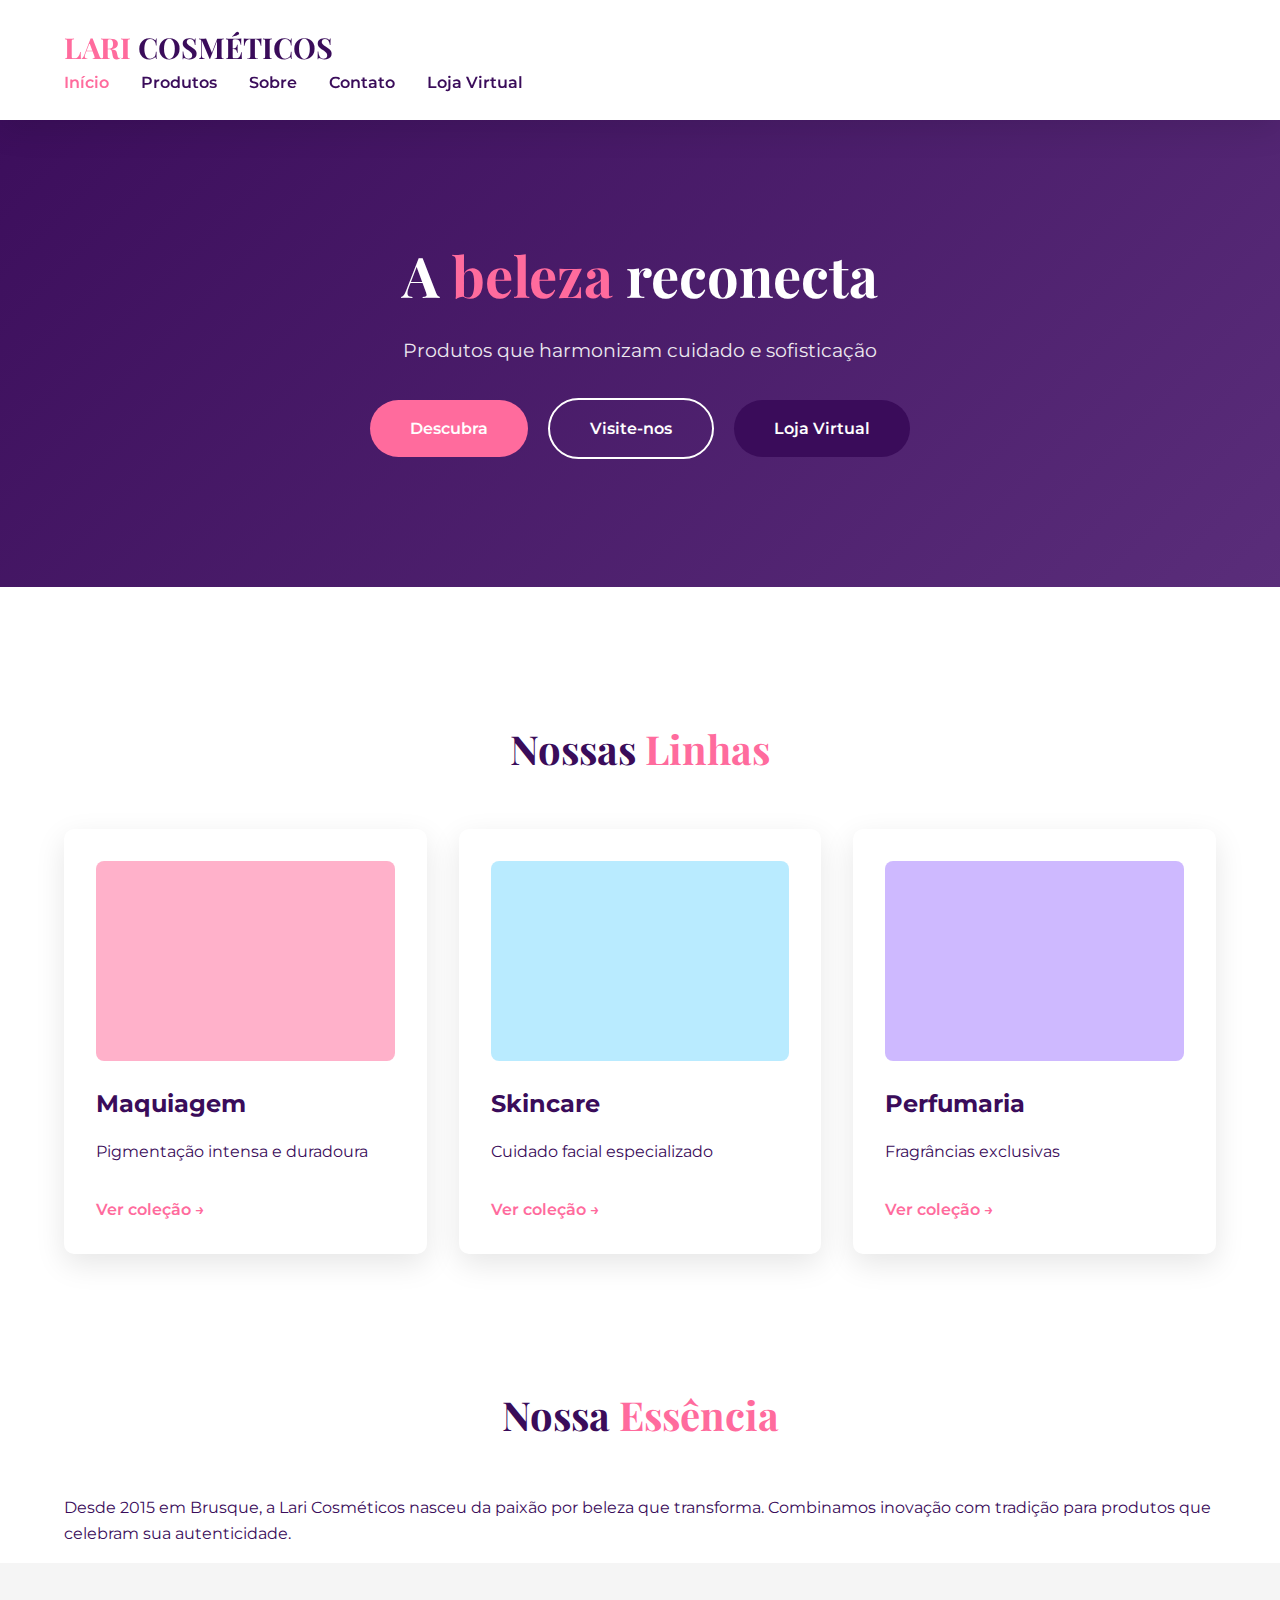
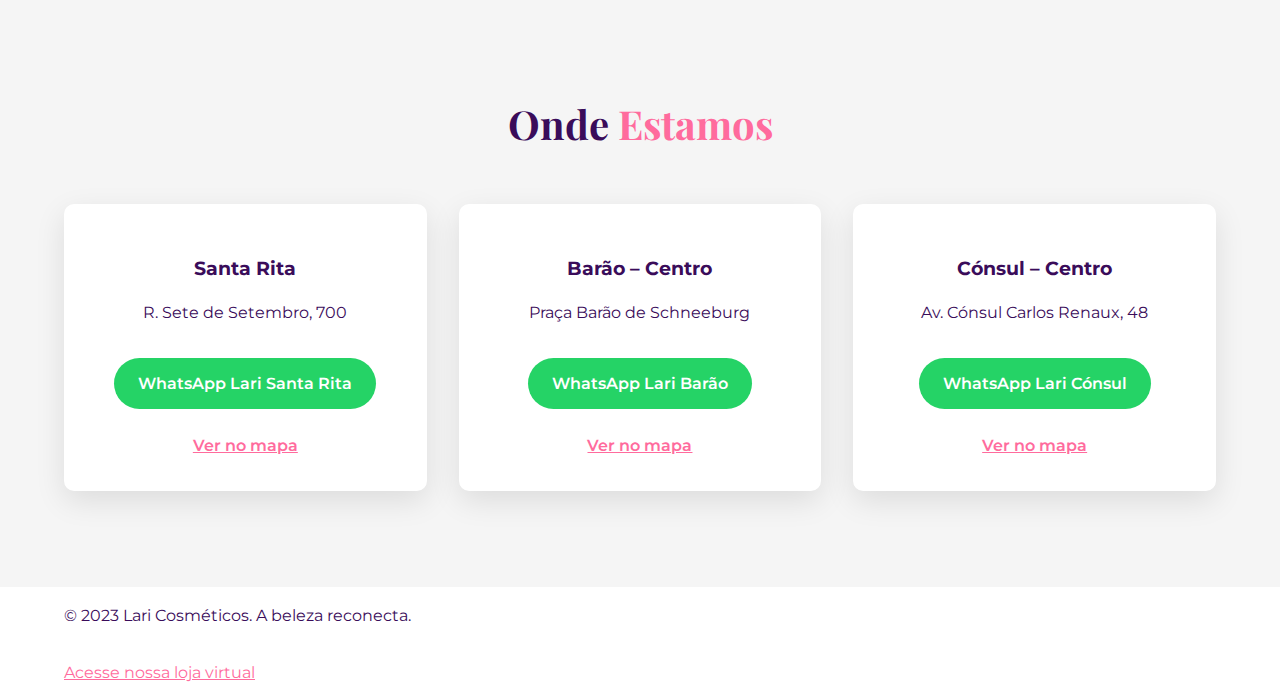
<file: docs/index.html>
<!DOCTYPE html>
<html lang="pt-BR">
<head>
    <meta charset="UTF-8">
    <meta name="viewport" content="width=device-width, initial-scale=1.0">
    <title>Lari Cosméticos | Beleza Autêntica</title>
    <link rel="stylesheet" href="css/style.css">
    <link href="https://fonts.googleapis.com/css2?family=Montserrat:wght@300;400;600;700&family=Playfair+Display:wght@400;700&display=swap" rel="stylesheet">
</head>
<body>
    <!-- Cabeçalho Luxuoso -->
    <header class="header">
        <div class="container">
            <div class="logo">
                <span class="logo-highlight">LARI</span> COSMÉTICOS
            </div>
            <nav class="nav">
                <a href="#home" class="nav-link active">Início</a>
                <a href="#products" class="nav-link">Produtos</a>
                <a href="#about" class="nav-link">Sobre</a>
                <a href="#contact" class="nav-link">Contato</a>
                <!-- Adicionei link para a loja no menu -->
                <a href="store.html" class="nav-link">Loja Virtual</a>
            </nav>
        </div>
    </header>

    <!-- Hero Section (Sem Imagem) -->
    <section id="home" class="hero">
        <div class="container">
            <h1 class="hero-title">A <span>beleza</span> reconecta</h1>
            <p class="hero-subtitle">Produtos que harmonizam cuidado e sofisticação</p>
            <div class="hero-cta">
                <a href="#products" class="cta-button">Descubra</a>
                <a href="#contact" class="cta-button outline">Visite-nos</a>
                <!-- Adicionei botão direto para loja -->
                <a href="store.html" class="cta-button" style="background: var(--roxo-escuro);">Loja Virtual</a>
            </div>
        </div>
    </section>

    <!-- Seção Produtos -->
    <section id="products" class="products">
        <div class="container">
            <h2 class="section-title">Nossas <span>Linhas</span></h2>
            <div class="product-grid">
                <div class="product-card">
                    <div class="product-fake-image" style="--color: #FF9EBD"></div>
                    <h3>Maquiagem</h3>
                    <p>Pigmentação intensa e duradoura</p>
                    <!-- Link corrigido para store.html -->
                    <a href="store.html?category=maquiagem" class="product-link">Ver coleção →</a>
                </div>
                <div class="product-card">
                    <div class="product-fake-image" style="--color: #A8E6FF"></div>
                    <h3>Skincare</h3>
                    <p>Cuidado facial especializado</p>
                    <a href="store.html?category=skincare" class="product-link">Ver coleção →</a>
                </div>
                <div class="product-card">
                    <div class="product-fake-image" style="--color: #C2A8FF"></div>
                    <h3>Perfumaria</h3>
                    <p>Fragrâncias exclusivas</p>
                    <a href="store.html?category=perfumaria" class="product-link">Ver coleção →</a>
                </div>
            </div>
        </div>
    </section>

    <!-- Seção Sobre -->
    <section id="about" class="about">
        <div class="container">
            <h2 class="section-title">Nossa <span>Essência</span></h2>
            <p class="about-text">Desde 2015 em Brusque, a Lari Cosméticos nasceu da paixão por beleza que transforma. Combinamos inovação com tradição para produtos que celebram sua autenticidade.</p>
        </div>
    </section>

    <!-- Seção Contato -->
    <section id="contact" class="contact">
        <div class="container">
            <h2 class="section-title">Onde <span>Estamos</span></h2>
            <div class="contact-grid">
                <!-- Loja Santa Rita -->
                <div class="contact-card">
                    <h3>Santa Rita</h3>
                    <p>R. Sete de Setembro, 700</p>
                    <a href="https://wa.me/5548999999999" class="whatsapp-button" target="_blank">
                        WhatsApp Lari Santa Rita
                    </a>
                    <a href="https://maps.app.goo.gl/XXXXXXXXXXXXX" class="map-link" target="_blank">Ver no mapa</a>
                </div>

                <!-- Loja Barão -->
                <div class="contact-card">
                    <h3>Barão – Centro</h3>
                    <p>Praça Barão de Schneeburg</p>
                    <a href="https://wa.me/5548999999999" class="whatsapp-button" target="_blank">
                        WhatsApp Lari Barão
                    </a>
                    <a href="https://maps.app.goo.gl/XXXXXXXXXXXXX" class="map-link" target="_blank">Ver no mapa</a>
                </div>

                <!-- Loja Cónsul -->
                <div class="contact-card">
                    <h3>Cónsul – Centro</h3>
                    <p>Av. Cónsul Carlos Renaux, 48</p>
                    <a href="https://wa.me/5548999999999" class="whatsapp-button" target="_blank">
                        WhatsApp Lari Cónsul
                    </a>
                    <a href="https://maps.app.goo.gl/XXXXXXXXXXXXX" class="map-link" target="_blank">Ver no mapa</a>
                </div>
            </div>
        </div>
    </section>

    <!-- Rodapé -->
    <footer class="footer">
        <div class="container">
            <p>© 2023 Lari Cosméticos. A beleza reconecta.</p>
            <!-- Adicionei link para loja no footer -->
            <a href="store.html" style="color: var(--rosa-destaque); margin-top: 1rem; display: inline-block;">Acesse nossa loja virtual</a>
        </div>
    </footer>

    <script src="js/main.js"></script>
</body>
</html>
</file>
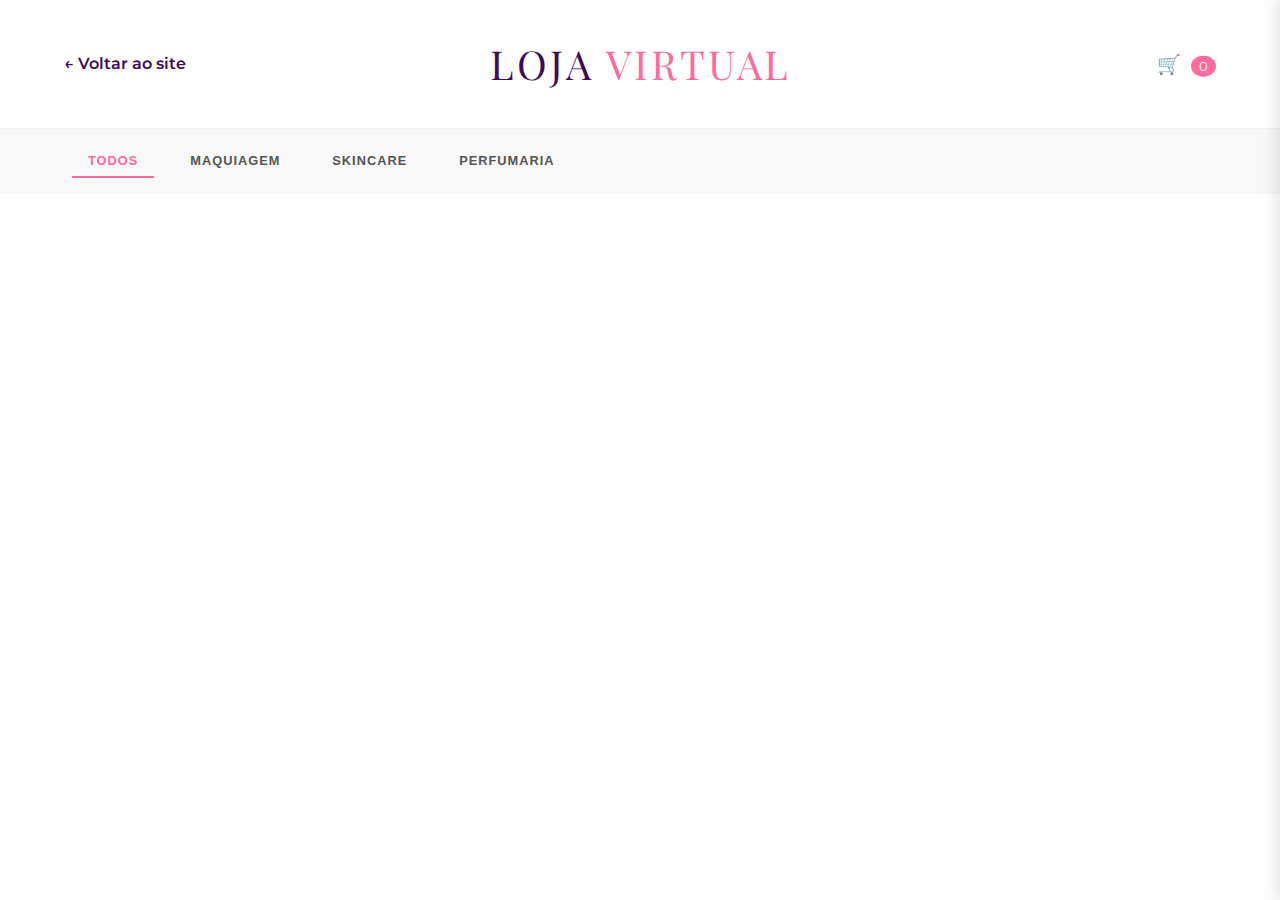
<file: docs/store.html>
<!DOCTYPE html>
<html lang="pt-BR">
<head>
    <meta charset="UTF-8">
    <meta name="viewport" content="width=device-width, initial-scale=1.0">
    <title>Loja Virtual | Lari Cosméticos</title>
    <link rel="stylesheet" href="css/store.css">
    <link href="https://fonts.googleapis.com/css2?family=Montserrat:wght@300;400;600&family=Playfair+Display:wght@400;700&display=swap" rel="stylesheet">
</head>
<body class="store-body">
    <!-- Header Minimalista -->
    <header class="store-header">
        <div class="container">
            <a href="index.html" class="back-link">
                ← Voltar ao site
            </a>
            <h1>LOJA <span>VIRTUAL</span></h1>
            <div class="cart-icon">🛒 <span class="cart-count">0</span></div>
        </div>
    </header>

    <!-- Filtros Discretos -->
    <nav class="store-filters">
        <div class="container">
            <button class="filter-btn active" data-category="all">TODOS</button>
            <button class="filter-btn" data-category="maquiagem">MAQUIAGEM</button>
            <button class="filter-btn" data-category="skincare">SKINCARE</button>
            <button class="filter-btn" data-category="perfumaria">PERFUMARIA</button>
        </div>
    </nav>

    <!-- Grid de Produtos -->
    <main class="store-main">
        <div class="container">
            <div class="product-grid">
                <!-- Produtos serão injetados via JavaScript -->
            </div>
        </div>
    </main>

    <!-- Mini Carrinho Flutuante -->
    <aside class="mini-cart">
        <div class="cart-header">
            <h3>SEU CARRINHO</h3>
            <button class="close-cart">×</button>
        </div>
        <div class="cart-items">
            <!-- Itens serão adicionados dinamicamente -->
        </div>
        <div class="cart-footer">
            <p class="cart-total">Total: R$ 0,00</p>
            <button class="checkout-btn">FINALIZAR COMPRA</button>
        </div>
    </aside>

    <script src="js/store.js"></script>
</body>
</html>
</file>
<file: docs/css/style.css>
/* Variáveis de Cor */
:root {
    --roxo-escuro: #3A0C5A;
    --rosa-destaque: #FF6B9D;
    --branco: #FFFFFF;
    --cinza-claro: #F5F5F5;
    --sombra: 0 10px 30px rgba(0, 0, 0, 0.1);
}

/* Reset & Base */
body {
    font-family: 'Montserrat', sans-serif;
    color: var(--roxo-escuro);
    background: var(--branco);
    line-height: 1.6;
    margin: 0;
}

.container {
    width: 90%;
    max-width: 1200px;
    margin: 0 auto;
}

/* Header Luxuoso */
.header {
    background: var(--branco);
    box-shadow: var(--sombra);
    position: fixed;
    width: 100%;
    z-index: 100;
    padding: 1.5rem 0;
}

.logo {
    font-family: 'Playfair Display', serif;
    font-size: 1.8rem;
    font-weight: 700;
}

.logo-highlight {
    color: var(--rosa-destaque);
}

.nav {
    display: flex;
    gap: 2rem;
}

.nav-link {
    text-decoration: none;
    color: var(--roxo-escuro);
    position: relative;
    font-weight: 600;
}

.nav-link.active {
    color: var(--rosa-destaque);
}

.nav-link::after {
    content: '';
    position: absolute;
    width: 0;
    height: 2px;
    bottom: -5px;
    left: 0;
    background: var(--rosa-destaque);
    transition: width 0.3s;
}

.nav-link:hover::after {
    width: 100%;
}

/* Hero Section (Sem Imagem) */
.hero {
    background: linear-gradient(135deg, var(--roxo-escuro), #5A2D7A);
    color: var(--branco);
    padding: 12rem 0 8rem;
    text-align: center;
}

.hero-title {
    font-family: 'Playfair Display', serif;
    font-size: 3.5rem;
    margin-bottom: 1rem;
}

.hero-title span {
    color: var(--rosa-destaque);
}

.hero-subtitle {
    font-size: 1.2rem;
    max-width: 600px;
    margin: 0 auto 2rem;
    opacity: 0.9;
}

.cta-button {
    display: inline-block;
    padding: 1rem 2.5rem;
    background: var(--rosa-destaque);
    color: var(--branco);
    border-radius: 50px;
    text-decoration: none;
    font-weight: 600;
    margin: 0 0.5rem;
    transition: transform 0.3s, box-shadow 0.3s;
}

.cta-button.outline {
    background: transparent;
    border: 2px solid var(--branco);
}

.cta-button:hover {
    transform: translateY(-5px);
    box-shadow: 0 10px 20px rgba(255, 107, 157, 0.3);
}

/* Seção Produtos */
.products {
    padding: 6rem 0;
}

.section-title {
    font-family: 'Playfair Display', serif;
    font-size: 2.5rem;
    text-align: center;
    margin-bottom: 3rem;
}

.section-title span {
    color: var(--rosa-destaque);
}

.product-grid {
    display: grid;
    grid-template-columns: repeat(auto-fit, minmax(300px, 1fr));
    gap: 2rem;
}

.product-card {
    background: var(--branco);
    border-radius: 10px;
    padding: 2rem;
    box-shadow: var(--sombra);
    transition: transform 0.3s;
}

.product-card:hover {
    transform: translateY(-10px);
}

.product-fake-image {
    width: 100%;
    height: 200px;
    background-color: var(--color);
    border-radius: 8px;
    margin-bottom: 1.5rem;
    opacity: 0.8;
}

.product-card h3 {
    font-size: 1.5rem;
    margin-bottom: 0.5rem;
}

.product-link {
    color: var(--rosa-destaque);
    text-decoration: none;
    font-weight: 600;
    display: inline-block;
    margin-top: 1rem;
}

/* Responsivo */
@media (max-width: 768px) {
    .hero-title {
        font-size: 2.5rem;
    }
    
    .nav {
        display: none; /* Menu mobile pode ser adicionado depois */
    }
}
/* Seção Contato */
.contact {
    padding: 6rem 0;
    background: var(--cinza-claro);
}

.contact-grid {
    display: grid;
    grid-template-columns: repeat(auto-fit, minmax(300px, 1fr));
    gap: 2rem;
    margin-top: 2rem;
}

.contact-card {
    background: var(--branco);
    border-radius: 10px;
    padding: 2rem;
    box-shadow: var(--sombra);
    text-align: center;
}

.contact-card h3 {
    color: var(--roxo-escuro);
    margin-bottom: 0.5rem;
}

.contact-card p {
    margin-bottom: 1.5rem;
}

.whatsapp-button {
    display: inline-block;
    background: #25D366;
    color: white;
    padding: 0.8rem 1.5rem;
    border-radius: 50px;
    text-decoration: none;
    font-weight: 600;
    margin: 0.5rem 0;
    transition: transform 0.3s;
}

.whatsapp-button:hover {
    transform: translateY(-3px);
}

.map-link {
    display: block;
    color: var(--rosa-destaque);
    margin-top: 1rem;
    font-weight: 600;
}
</file>
<file: docs/css/store.css>
/* Variáveis */
:root {
    --roxo-escuro: #3A0C5A;
    --rosa-destaque: #FF6B9D;
    --branco: #FFFFFF;
    --cinza-claro: #F8F8F8;
    --cinza-texto: #555555;
    --sombra-suave: 0 2px 15px rgba(0, 0, 0, 0.05);
}

/* Reset */
* {
    margin: 0;
    padding: 0;
    box-sizing: border-box;
}

.store-body {
    font-family: 'Montserrat', sans-serif;
    color: var(--roxo-escuro);
    background: var(--branco);
    line-height: 1.6;
}

.container {
    width: 90%;
    max-width: 1200px;
    margin: 0 auto;
}

/* Header */
.store-header {
    padding: 2rem 0;
    border-bottom: 1px solid rgba(0, 0, 0, 0.05);
    text-align: center;
    position: relative;
}

.store-header h1 {
    font-family: 'Playfair Display', serif;
    font-size: 2.5rem;
    font-weight: 400;
    letter-spacing: 3px;
}

.store-header h1 span {
    color: var(--rosa-destaque);
}

.back-link {
    position: absolute;
    left: 5%;
    top: 50%;
    transform: translateY(-50%);
    color: var(--roxo-escuro);
    text-decoration: none;
    font-weight: 600;
}

.cart-icon {
    position: absolute;
    right: 5%;
    top: 50%;
    transform: translateY(-50%);
    cursor: pointer;
    font-size: 1.2rem;
}

.cart-count {
    font-size: 0.8rem;
    background: var(--rosa-destaque);
    color: white;
    border-radius: 50%;
    padding: 0.2rem 0.5rem;
    margin-left: 0.3rem;
}

/* Filtros */
.store-filters {
    padding: 1rem 0;
    background: var(--cinza-claro);
    margin-bottom: 2rem;
}

.filter-btn {
    background: none;
    border: none;
    padding: 0.5rem 1rem;
    margin: 0 0.5rem;
    font-weight: 600;
    color: var(--cinza-texto);
    cursor: pointer;
    transition: all 0.3s;
    text-transform: uppercase;
    letter-spacing: 1px;
    font-size: 0.8rem;
}

.filter-btn.active {
    color: var(--rosa-destaque);
    border-bottom: 2px solid var(--rosa-destaque);
}

/* Grid de Produtos */
.product-grid {
    display: grid;
    grid-template-columns: repeat(auto-fill, minmax(250px, 1fr));
    gap: 2rem;
    padding: 1rem 0;
}

.product-card {
    background: var(--branco);
    border-radius: 8px;
    overflow: hidden;
    transition: transform 0.3s, box-shadow 0.3s;
    position: relative;
}

.product-card:hover {
    transform: translateY(-5px);
    box-shadow: var(--sombra-suave);
}

.product-image {
    height: 200px;
    background: var(--cinza-claro);
    display: flex;
    align-items: center;
    justify-content: center;
    color: var(--cinza-texto);
    font-size: 0.9rem;
}

.product-info {
    padding: 1.5rem;
}

.product-info h3 {
    font-size: 1rem;
    margin-bottom: 0.5rem;
    font-weight: 600;
}

.product-price {
    color: var(--rosa-destaque);
    font-weight: 700;
    margin: 0.5rem 0;
}

.add-to-cart {
    width: 100%;
    padding: 0.8rem;
    background: var(--roxo-escuro);
    color: var(--branco);
    border: none;
    border-radius: 4px;
    cursor: pointer;
    transition: background 0.3s;
    font-weight: 600;
    text-transform: uppercase;
    font-size: 0.8rem;
    letter-spacing: 1px;
}

.add-to-cart:hover {
    background: var(--rosa-destaque);
}

/* Mini Carrinho */
.mini-cart {
    position: fixed;
    top: 0;
    right: -350px;
    width: 350px;
    height: 100vh;
    background: var(--branco);
    box-shadow: -5px 0 15px rgba(0, 0, 0, 0.1);
    transition: right 0.3s;
    z-index: 1000;
    padding: 2rem;
    display: flex;
    flex-direction: column;
}

.mini-cart.active {
    right: 0;
}

.cart-header {
    display: flex;
    justify-content: space-between;
    margin-bottom: 1.5rem;
    padding-bottom: 1rem;
    border-bottom: 1px solid rgba(0, 0, 0, 0.1);
}

.close-cart {
    background: none;
    border: none;
    font-size: 1.5rem;
    cursor: pointer;
    color: var(--cinza-texto);
}

.cart-items {
    flex-grow: 1;
    overflow-y: auto;
}

.cart-footer {
    padding-top: 1rem;
    border-top: 1px solid rgba(0, 0, 0, 0.1);
}

.checkout-btn {
    width: 100%;
    padding: 1rem;
    background: var(--rosa-destaque);
    color: white;
    border: none;
    border-radius: 4px;
    cursor: pointer;
    font-weight: 600;
    margin-top: 1rem;
}

/* Responsivo */
@media (max-width: 768px) {
    .product-grid {
        grid-template-columns: repeat(auto-fill, minmax(200px, 1fr));
    }
    
    .store-header h1 {
        font-size: 1.8rem;
    }
    
    .back-link, .cart-icon {
        position: static;
        transform: none;
        display: inline-block;
        margin: 0.5rem;
    }
}
</file>
